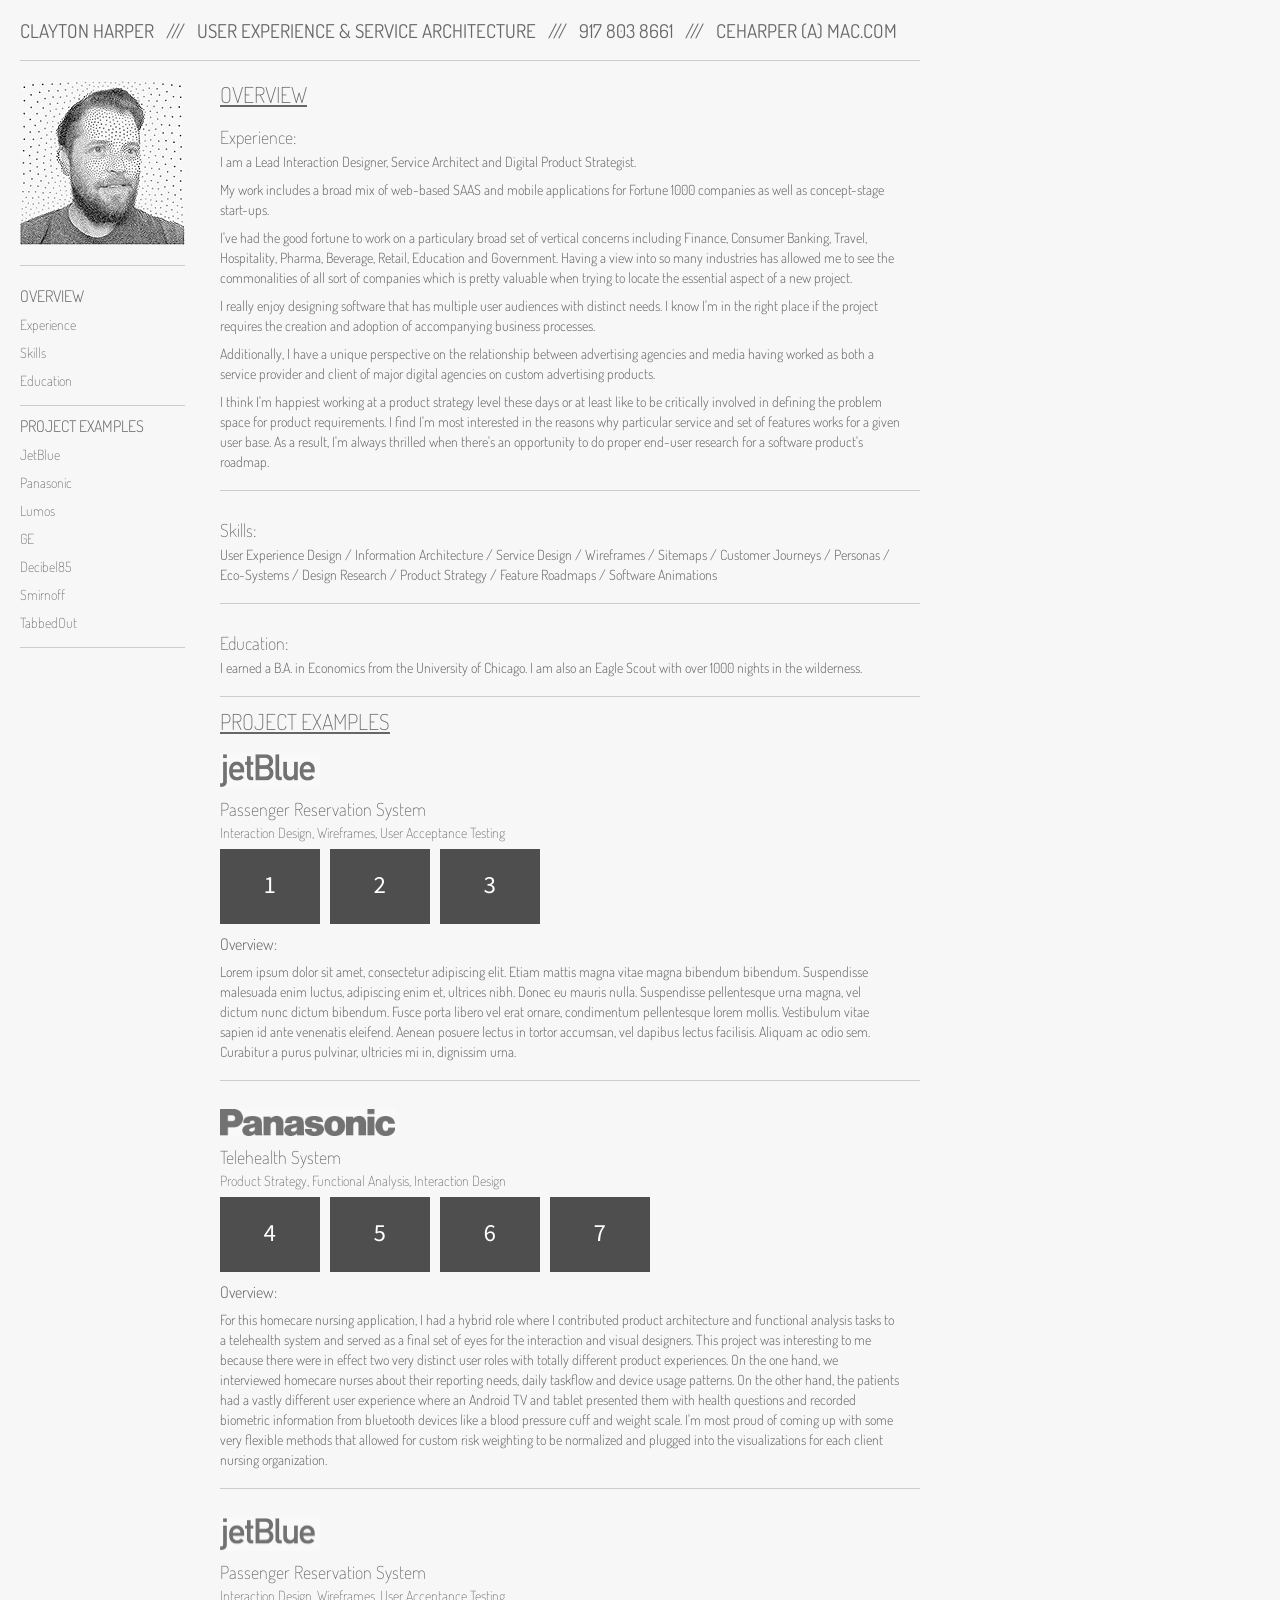
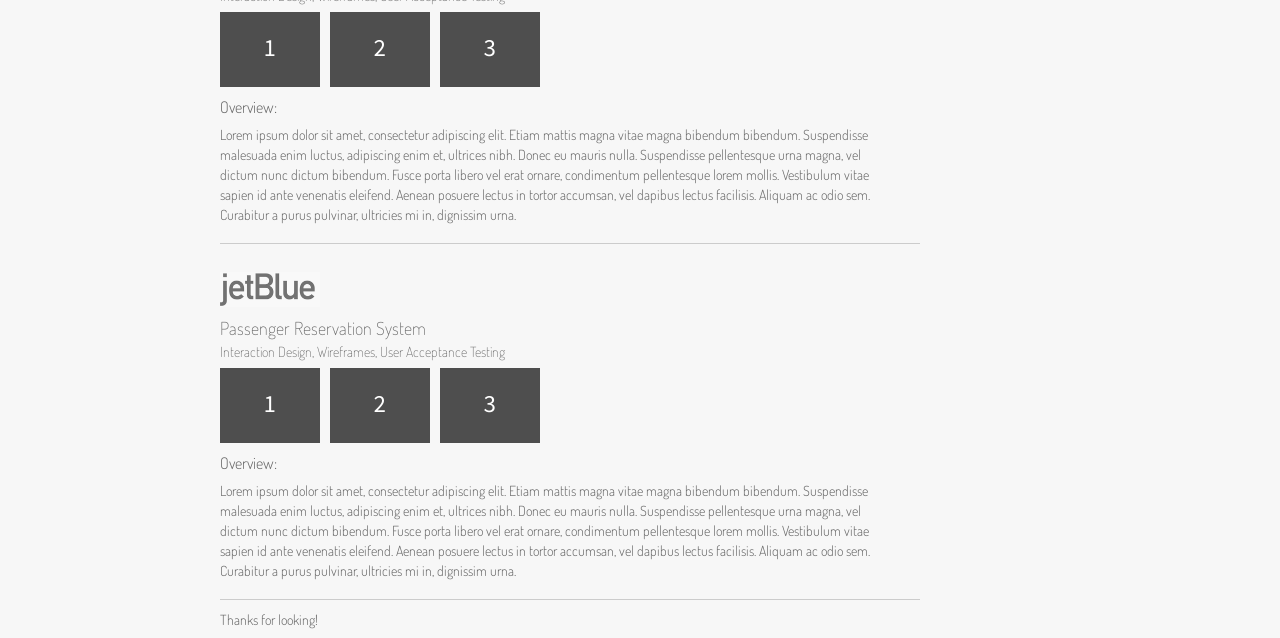
<file: index.html>
<!DOCTYPE html PUBLIC "-//W3C//DTD XHTML 1.0 Transitional//EN" "http://www.w3.org/TR/xhtml1/DTD/xhtml1-transitional.dtd">
<html xmlns="http://www.w3.org/1999/xhtml">
<head>
    <meta http-equiv="Content-Type" content="text/html; charset=utf-8" />
    <link href='http://fonts.googleapis.com/css?family=Dosis:200,300,400,500' rel='stylesheet' type='text/css'>
    <title>CLAYTON HARPER | HE MAKES SOFTWARE </title>
    <link rel="stylesheet" href="css/styles.css">
    <script src="js/jquery-1.9.1.min.js"></script>
    <script src="js/jquery.scrollto.js"></script>

    <!-- Magnific Popup core CSS file -->
    <link rel="stylesheet" href="magnific-popup/magnific-popup.css">   
    <!-- Magnific Popup core JS file -->
    <script src="magnific-popup/jquery.magnific-popup.js"></script>
    
    <script>
        /** Magnific Stuff Here
        */
        $(document).ready(function(){
        $('.image_row').each(function() {  
        $(this).magnificPopup({
          delegate: 'a', // child items selector, by clicking on it popup will open
          type: 'image',
          gallery:{enabled:true,
                    navigateByImgClick: true,
                    preload: [0,1] // Will preload 0 - before current, and 1 after the current image

                },
          
          // other options
          mainClass: 'mfp-with-zoom', // this class is for CSS animation below

            zoom: {
                enabled: true, // By default it's false, so don't forget to enable it
                duration: 150, // duration of the effect, in milliseconds
                easing: 'ease-in-out', // CSS transition easing function 
                // The "opener" function should return the element from which popup will be zoomed in
                // and to which popup will be scaled down
                // By defailt it looks for an image tag:
                opener: function(openerElement) {
                // openerElement is the element on which popup was initialized, in this case its <a> tag
                // you don't need to add "opener" option if this code matches your needs, it's defailt one.
                return openerElement.is('img') ? openerElement : openerElement.find('img');
                    }
                }
            });
        });
        /** 
         * This part does the "fixed navigation after scroll" functionality
         * We use the jQuery function scroll() to recalculate our variables as the 
         * page is scrolled/
         */
        $(window).scroll(function () {
          if ( $(this).scrollTop() > 210 && !$('#nav-anchor').hasClass('stick') ) {
            $('nav').addClass('stick');
           } else if ( $(this).scrollTop() <= 200 ) {
            $('nav').removeClass('stick');
          }
        });

        /**
         * This part causes smooth scrolling using scrollto.js
         * We target all a tags inside the nav, and apply the scrollto.js to it.
         */
        
        $("nav a").click(function(evn){
            evn.preventDefault();
            $('html,body').scrollTo(this.hash, this.hash);
        });

    });
    </script>
</head>

<body>
    <div id="header">
        <h1>CLAYTON HARPER&nbsp;&nbsp;&nbsp;///&nbsp;&nbsp;&nbsp;USER EXPERIENCE & SERVICE ARCHITECTURE&nbsp;&nbsp;&nbsp;///&nbsp;&nbsp;&nbsp;917 803 8661&nbsp;&nbsp;&nbsp;///&nbsp;&nbsp;&nbsp;CEHARPER (A) MAC.COM</h1>
    </div>
<div id="wrapper">
    <div id="sidebar">
    <div id="portrait">
        <img src="images/clay.jpg" width="165">
    </div>
    <nav class>       
        <div id="nav-anchor"></div>
        <div id="sidebar_block"> 
        <h1>OVERVIEW</h1>
        <ul>
            <li><a href="#experience">Experience</a></li>
            <li><a href="#skills">Skills</a></li>
            <li><a href="#education">Education</a></li>          
        </ul>
        </div>
        <div id="sidebar_block"> 
        <h1>PROJECT EXAMPLES</h1>
        <ul>
            <li><a href="#project1">JetBlue</a></li>
            <li><a href="#project2">Panasonic</a></li>
            <li><a href="#project3">Lumos</a></li>
            <li><a href="#project4">GE</a></li>
            <li><a href="#project5">Decibel85</a></li>
            <li><a href="#project6">Smirnoff</a></li>
            <li><a href="#project7">TabbedOut</a></li>
        </ul>
        </div>
    </nav>
    </div>

    <div id="content">
        <h1>OVERVIEW</h1>
        <section>
        <div id="content_block">
        <span id="experience"> &nbsp; </span>
        <h3>Experience:</h3>
        <p>I am a Lead Interaction Designer, Service Architect and Digital Product Strategist.</p>
        <p>My work includes a broad mix of web-based SAAS and mobile applications for Fortune 1000 companies as well as concept-stage start-ups.</p>
        <p>I've had the good fortune to work on a particulary broad set of vertical concerns including Finance, Consumer Banking, Travel, Hospitality, Pharma, Beverage, Retail, Education and Government. Having a view into so many industries has allowed me to see the commonalities of all sort of companies which is pretty valuable when trying to locate the essential aspect of a new project.</p>
        <p>I really enjoy designing software that has multiple user audiences with distinct needs. I know I'm in the right place if the project requires the creation and adoption of accompanying business processes.</p>
        <p>Additionally, I have a unique perspective on the relationship between advertising agencies and media having worked as both a service provider and client of major digital agencies on custom advertising products.</p>
        <p>I think I'm happiest working at a product strategy level these days or at least like to be critically involved in defining the problem space for product requirements. I find I'm most interested in the reasons why particular service and set of features works for a given user base. As a result, I'm always thrilled when there's an opportunity to do proper end-user research for a software product's roadmap.</p>
        </div>
        </section>

        <section>
        <div id="content_block">
        <span id="skills"> &nbsp; </span> 
        <h3>Skills:</h3>
        <p>User Experience Design / Information Architecture / Service Design / Wireframes / Sitemaps / Customer Journeys / Personas / Eco-Systems / Design Research / Product Strategy / Feature Roadmaps / Software Animations</p>
        </div>
        </section>

        <section>
        <div id="content_block">
        <span id="education"> &nbsp; </span>
        <h3>Education:</h3>
        <p>I earned a B.A. in Economics from the University of Chicago. I am also an Eagle Scout with over 1000 nights in the wilderness.</p>
        </div>
        </section>
        <h1>PROJECT EXAMPLES</h1>
        <section>
        <span id="project1"> &nbsp; </span>
        <div id="content_block">
        <div id="image_item"><img src="images/logo_jetblue_small.jpg" width="100px"></div>
        <h3>Passenger Reservation System</h3>
        <h4>Interaction Design, Wireframes, User Acceptance Testing</h4>
        
        <div class="image_row">
        <a href="images/pop_1.jpg" class="image_item" title="Lorem ipsum dolor sit amet, consectetur adipiscing elit. Etiam mattis magna vitae magna bibendum bibendum. Suspendisse malesuada enim luctus, adipiscing enim et, ultrices nibh."><img src="images/pop_1.jpg" width="100" height="75"></a>
        <a href="images/pop_2.jpg" class="image_item" title="Lorem ipsum dolor sit amet, consectetur adipiscing elit. Etiam mattis magna vitae magna bibendum bibendum. Suspendisse malesuada enim luctus, adipiscing enim et, ultrices nibh."><img src="images/pop_2.jpg" width="100" height="75"></a>
        <a href="images/pop_3.jpg" class="image_item" title="Lorem ipsum dolor sit amet, consectetur adipiscing elit. Etiam mattis magna vitae magna bibendum bibendum. Suspendisse malesuada enim luctus, adipiscing enim et, ultrices nibh."><img src="images/pop_3.jpg" width="100" height="75"></a>
        </div>

        <h2>Overview:</h2>
        <p>Lorem ipsum dolor sit amet, consectetur adipiscing elit. Etiam mattis magna vitae magna bibendum bibendum. Suspendisse malesuada enim luctus, adipiscing enim et, ultrices nibh. Donec eu mauris nulla. Suspendisse pellentesque urna magna, vel dictum nunc dictum bibendum. Fusce porta libero vel erat ornare, condimentum pellentesque lorem mollis. Vestibulum vitae sapien id ante venenatis eleifend. Aenean posuere lectus in tortor accumsan, vel dapibus lectus facilisis. Aliquam ac odio sem. Curabitur a purus pulvinar, ultricies mi in, dignissim urna.</p>
        </div>
        </section>

        <section>
        <span id="project2"> &nbsp; </span>
        <div id="content_block">
            <div id="image_item"><img src="images/logo_panasonic_small.jpg" width="175px"></div>
        <h3>Telehealth System</h3>
        <h4>Product Strategy, Functional Analysis, Interaction Design</h4>
        <div class="image_row">
        <a href="images/pop_4.jpg" class="image_item" title="This is a photo caption or description of the stuff in the image. I'll write a description of the contents here to let the viewer know what they are looking at."><img src="images/pop_4.jpg" width="100" height="75"></a>
        <a href="images/pop_5.jpg" class="image_item"><img src="images/pop_5.jpg" width="100" height="75"></a>
        <a href="images/pop_6.jpg" class="image_item"><img src="images/pop_6.jpg" width="100" height="75"></a>
        <a href="images/pop_7.jpg" class="image_item"><img src="images/pop_7.jpg" width="100" height="75"></a>
        </div>  
        <h2>Overview:</h2>
        <p>For this homecare nursing application, I had a hybrid role where I contributed product architecture and functional analysis tasks to a telehealth system and served as a final set of eyes for the interaction and visual designers. This project was interesting to me because there were in effect two very distinct user roles with totally different product experiences. On the one hand, we interviewed homecare nurses about their reporting needs, daily taskflow and device usage patterns. On the other hand, the patients had a vastly different user experience where an Android TV and tablet presented them with health questions and recorded biometric information from bluetooth devices like a blood pressure cuff and weight scale. I'm most proud of coming up with some very flexible methods that allowed for custom risk weighting to be normalized and plugged into the visualizations for each client nursing organization.</p>
        </div>
        </section>

        <section>
        <span id="project3"> &nbsp; </span>
        <div id="content_block">
        <div id="image_item"><img src="images/logo_jetblue_small.jpg" width="100px"></div>
        <h3>Passenger Reservation System</h3>
        <h4>Interaction Design, Wireframes, User Acceptance Testing</h4>
        
        <div class="image_row">
        <a href="images/pop_1.jpg" class="image_item" title="Lorem ipsum dolor sit amet, consectetur adipiscing elit. Etiam mattis magna vitae magna bibendum bibendum. Suspendisse malesuada enim luctus, adipiscing enim et, ultrices nibh."><img src="images/pop_1.jpg" width="100" height="75"></a>
        <a href="images/pop_2.jpg" class="image_item" title="Lorem ipsum dolor sit amet, consectetur adipiscing elit. Etiam mattis magna vitae magna bibendum bibendum. Suspendisse malesuada enim luctus, adipiscing enim et, ultrices nibh."><img src="images/pop_2.jpg" width="100" height="75"></a>
        <a href="images/pop_3.jpg" class="image_item" title="Lorem ipsum dolor sit amet, consectetur adipiscing elit. Etiam mattis magna vitae magna bibendum bibendum. Suspendisse malesuada enim luctus, adipiscing enim et, ultrices nibh."><img src="images/pop_3.jpg" width="100" height="75"></a>
        </div>

        <h2>Overview:</h2>
        <p>Lorem ipsum dolor sit amet, consectetur adipiscing elit. Etiam mattis magna vitae magna bibendum bibendum. Suspendisse malesuada enim luctus, adipiscing enim et, ultrices nibh. Donec eu mauris nulla. Suspendisse pellentesque urna magna, vel dictum nunc dictum bibendum. Fusce porta libero vel erat ornare, condimentum pellentesque lorem mollis. Vestibulum vitae sapien id ante venenatis eleifend. Aenean posuere lectus in tortor accumsan, vel dapibus lectus facilisis. Aliquam ac odio sem. Curabitur a purus pulvinar, ultricies mi in, dignissim urna.</p>
        </div>
        </section>

        <section>
        <span id="project4"> &nbsp; </span>
        <div id="content_block">
        <div id="image_item"><img src="images/logo_jetblue_small.jpg" width="100px"></div>
        <h3>Passenger Reservation System</h3>
        <h4>Interaction Design, Wireframes, User Acceptance Testing</h4>
        
        <div class="image_row">
        <a href="images/pop_1.jpg" class="image_item" title="Lorem ipsum dolor sit amet, consectetur adipiscing elit. Etiam mattis magna vitae magna bibendum bibendum. Suspendisse malesuada enim luctus, adipiscing enim et, ultrices nibh."><img src="images/pop_1.jpg" width="100" height="75"></a>
        <a href="images/pop_2.jpg" class="image_item" title="Lorem ipsum dolor sit amet, consectetur adipiscing elit. Etiam mattis magna vitae magna bibendum bibendum. Suspendisse malesuada enim luctus, adipiscing enim et, ultrices nibh."><img src="images/pop_2.jpg" width="100" height="75"></a>
        <a href="images/pop_3.jpg" class="image_item" title="Lorem ipsum dolor sit amet, consectetur adipiscing elit. Etiam mattis magna vitae magna bibendum bibendum. Suspendisse malesuada enim luctus, adipiscing enim et, ultrices nibh."><img src="images/pop_3.jpg" width="100" height="75"></a>
        </div>

        <h2>Overview:</h2>
        <p>Lorem ipsum dolor sit amet, consectetur adipiscing elit. Etiam mattis magna vitae magna bibendum bibendum. Suspendisse malesuada enim luctus, adipiscing enim et, ultrices nibh. Donec eu mauris nulla. Suspendisse pellentesque urna magna, vel dictum nunc dictum bibendum. Fusce porta libero vel erat ornare, condimentum pellentesque lorem mollis. Vestibulum vitae sapien id ante venenatis eleifend. Aenean posuere lectus in tortor accumsan, vel dapibus lectus facilisis. Aliquam ac odio sem. Curabitur a purus pulvinar, ultricies mi in, dignissim urna.</p>
        </div>
        </section>

        <p>Thanks for looking!</p>
    </div>
<!--    <div id="header_sm">
        <h1>CLAYTON HARPER&nbsp;&nbsp;&nbsp;///&nbsp;&nbsp;&nbsp;USER EXPERIENCE & SERVICE ARCHITECTURE</h1>
    </div> -->
</div>
</body>
</file>
<file: css/styles.css>
body, html {
        padding : 0px 10px;
        margin : 0px;
        background-color: #F7F7F7;
    }

    #wrapper {
        width: 900px;
        margin: 80px 0px;
        padding: 0px;

    }

    #sidebar {
        width:200px;
        float:left;
    }

    #sidebar_block {
        margin-bottom: 10px;
        padding-bottom: 10px;
        padding-right: 20px;
        border-bottom: 1px solid #CCC;
        width: 145px;
    }

    #header {
        background-color:#F7F7F7;
        width:900px;
        height:40px;
        padding: 10px 0px;
        border-bottom: 1px solid #CCC;
        display: table;
        position: fixed;
        z-index: 10;
        top: 0;

    }

    #header h1 {
        font-family: 'Dosis', sans-serif;
        font-weight: 400;
        font-size: 19px;
        padding: 0px 0px;
        margin: 0px 0px;
        color: #666;
        display: table-cell;
        vertical-align: middle;
    }

    #header_sm {
        background-color:#F7F7F7;
        width:900px;
        height:30px;
        padding: 5px 0px;
        display: table;
    }

    #header_sm h1 {
        font-family: 'Dosis', sans-serif;
        font-weight: 300;
        font-size: 16px;
        padding: 0px 0px;
        margin: 0px 0px;
        color: #666;
        display: table-cell;
        vertical-align: middle;
    }

    #portrait {
        background-color:#F7F7F7;
        width:125px;
        margin-bottom: 20px;
        padding-right: 40px;
        padding-bottom: 20px;
        border-bottom: 1px solid #CCC;
        float:left;
    } 

    nav {
        background-color:#F7F7F7;
        padding: 0px 0px 0px 0px;
        margin: 0px 0px;       
    }

    nav.stick {
        width: 200px;
        position: fixed;
        top: 0;
        z-index: 8;
        margin-top: 80px;
    }

    nav hr {
        height: 0px;
        background: #F7F7F7;
        width: 80%;
        font-size: 1px; /* IE 6 */
        overflow: hidden;
        margin: 10px 0px;
        border-bottom: 1px solid #CCC;
    }   

    nav h1 {
        font-family: 'Dosis', sans-serif;
        font-weight: 300;
        font-size: 16px;
        padding: 0px 0px 5px 0px;
        margin: 0px 0px;
        color: #666;
    } 

    nav ul, li {
        font-family: 'Dosis', sans-serif;
        font-weight: 200;
        font-size: 14px;
        text-decoration: none;
        list-style-type: none;
        list-style: none;
        padding: 0;
        margin: 0;
        color: #666;
    }

    nav a {
        text-decoration: none;
        color: #666;
        line-height: 28px;
    } 

    nav a:hover {
        color: #000000;
        font-weight: 300;
    }

    nav a:active {
        color: #000000;
    }

    a.nav-active {
    color:#000000;
    }

    #content {
        background-color:#F7F7F7;
        width:700px;
        padding: 0px 0px;
        float:right;
    }

    #content_block {
        margin-bottom: 10px;
        padding-bottom: 10px;
        padding-right: 20px;
        border-bottom: 1px solid #CCC;
    }

    #content h1 {
        font-family: 'Dosis', sans-serif;
        font-weight: 200;
        font-size: 22px;
        padding: 0px 0px;
        margin-top: 0px;
        margin-bottom: -10px;
        color: #666;
        text-decoration:underline;
    }

    #content h2 {
        font-family: 'Dosis', sans-serif;
        font-weight: 300;
        font-size: 16px;
        padding: 0px 0px;
        margin-top: 0px;
        margin-bottom: 8px;
        color: #666;
    }

    #content h3 {
        font-family: 'Dosis', sans-serif;
        font-weight: 200;
        font-size: 18px;
        padding: 0px 0px;
        margin-top: 0px;
        margin-bottom: 4px;
        color: #666;
    }

    #content h4 {
        font-family: 'Dosis', sans-serif;
        font-weight: 200;
        font-size: 14px;
        padding: 0px 0px;
        margin-top: 0px;
        margin-bottom: 8px;
        color: #666;
    }

    #content p {
        font-family: 'Dosis', sans-serif;
        font-weight: 300;
        font-size: 14px;
        line-height: 20px;
        padding: 0px 0px;
        margin-top: 2px;
        margin-bottom: 8px;
        color: #666;
    } 

    #content hr {
        height: 10px;
        background: #F7F7F7;
        width: 100%;
        font-size: 1px; /* IE 6 */
        overflow: hidden;
        margin: 15px 0px;
    }

    #image_row {
        display: inline-flex;
    }

    #image_item {
        width: 75px;
        padding-right: 10px;
        padding-bottom: 10px;
    }  

    .image_row {
        display: inline-flex;
    }

    .image_item {
        width: 100px;
        padding-right: 10px;
        padding-bottom: 10px;
    }

    span { 
      margin-top: -60px;        /* Size of fixed header */
      padding-bottom: 60px; 
      display: block; 
    }
</file>
